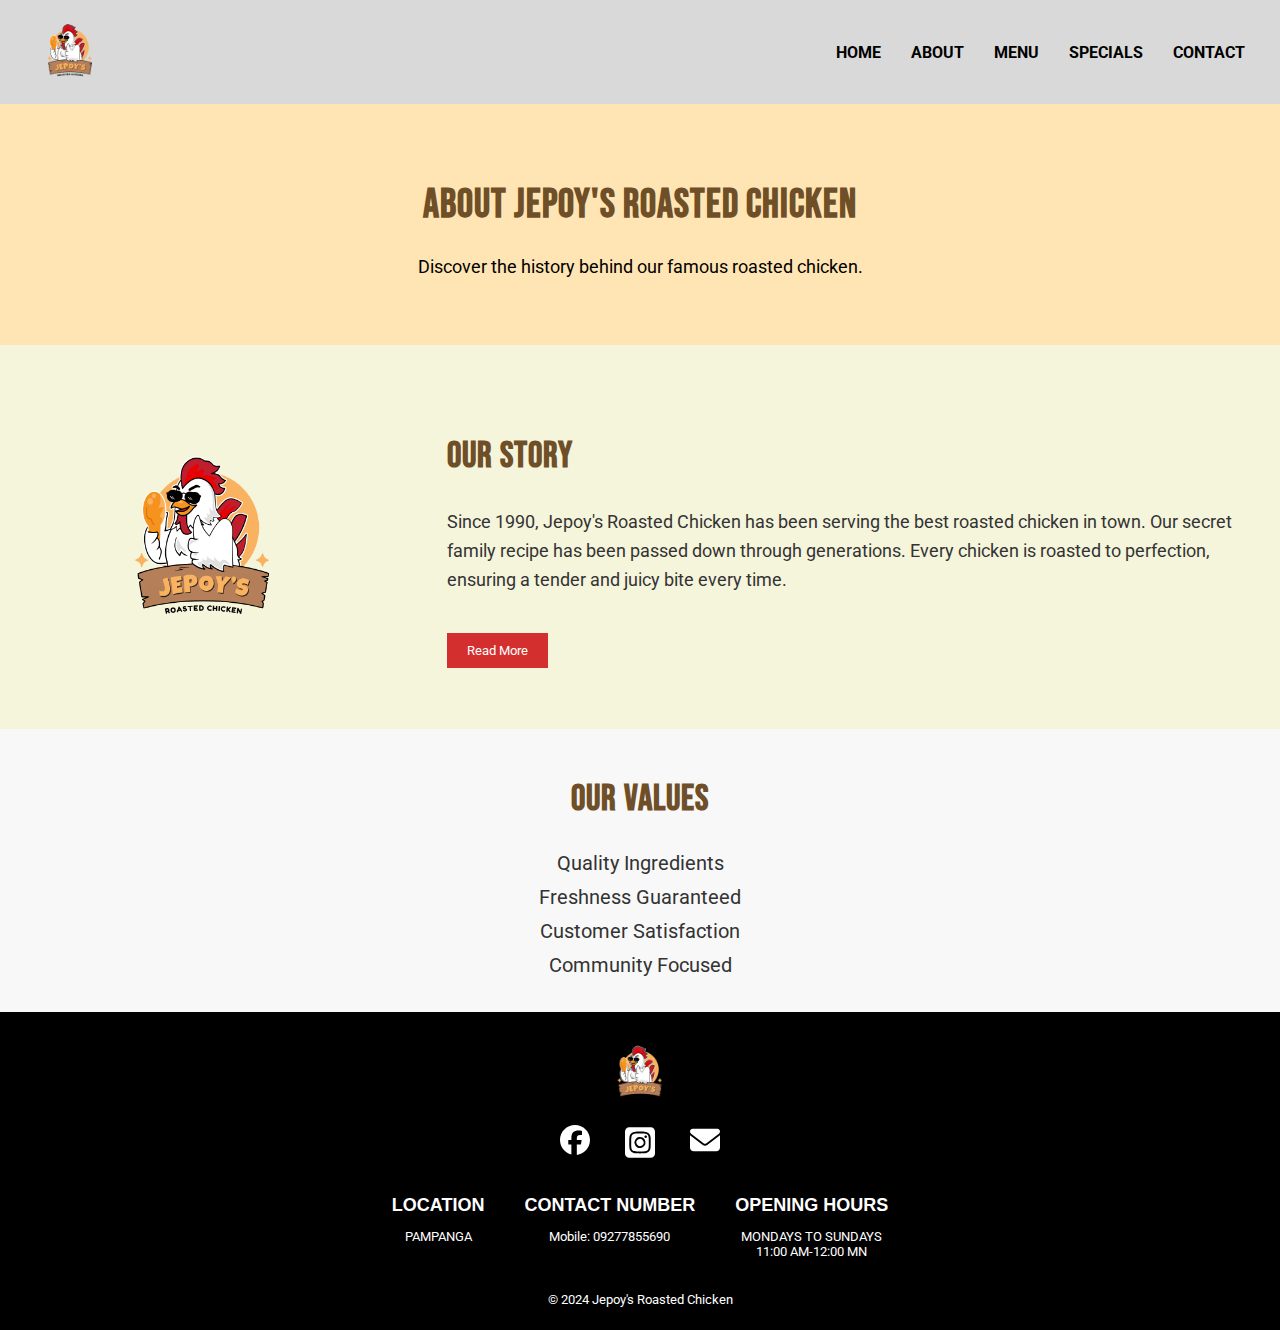
<file: about.html>
<!DOCTYPE html>
<html lang="en">
<head>
    <meta charset="UTF-8">
    <meta name="viewport" content="width=device-width, initial-scale=1.0">
    <link rel="stylesheet" href="css/base.css">
    <link rel="stylesheet" href="css/about.css">
    <title>About | Jepoy's Roasted Chicken</title>
</head>
<body>
    <header class="header">
        <div class="logo">
            <a href="index.html"><img src="img/Logo (2).png" alt="Jepoy's Roasted Chicken logo"></a>
        </div>
        <button class="nav-toggle" aria-label="Toggle navigation">☰</button>
        <nav class="navigation" role="navigation">
            <ul>
                <li><a href="index.html">HOME</a></li>
                <li><a href="about.html">ABOUT</a></li>
                <li><a href="menu.html">MENU</a></li>
                <li><a href="specials.html">SPECIALS</a></li>
                <li><a href="contact.html">CONTACT</a></li>
            </ul>
        </nav>
    </header>
    <main class="about-page">
        <section class="hero">
            <h1>About Jepoy's Roasted Chicken</h1>
            <p>Discover the history behind our famous roasted chicken.</p>
        </section>
    
        <section class="about-content">
            <div class="about-image">
                <img src="img/Logo (2).png" alt="Jepoy's Roasted Chicken Image">
            </div>
            <div class="about-text">
                <h2>Our Story</h2>
                <p id="about-text">
                    Since 1990, Jepoy's Roasted Chicken has been serving the best roasted chicken in town. Our secret family recipe has been passed down through generations. Every chicken is roasted to perfection, ensuring a tender and juicy bite every time.
                    <span id="more-text">
                        What started as a small family business has grown into a beloved restaurant known for its commitment to quality. At Jepoy's, we believe in serving food that brings people together, whether it's for a family dinner or a quick meal with friends. Come visit us and taste the difference that fresh ingredients and a passion for cooking can make.
                    </span>
                </p>
                <button id="read-more-btn" class="read-more-btn">Read More</button>
            </div>
        </section>
    
        <section class="our-values">
            <h2>Our Values</h2>
            <ul>
                <li>Quality Ingredients</li>
                <li>Freshness Guaranteed</li>
                <li>Customer Satisfaction</li>
                <li>Community Focused</li>
            </ul>
        </section>
    </main>    
    <footer>
        <a href="index.html"><img class="foot-logo" src="img/Logo (2).png" alt=""></a>
        
        <div class="icons">
            <a href="https://www.facebook.com/"><img src="img/facebook-brands-solid (2).svg" alt=""></a>
                <a href="https://www.instagram.com/"><img src="img/square-instagram-brands-solid (1).svg" alt=""></a>
                <a href="mailto:adrianjeferson@gmail.com"><img src="img/envelope-solid (1).svg" alt=""></a>
        </div>

        <div class="info">
            <div>
                <h1>LOCATION</h1>
                <p>PAMPANGA</p>
            </div>
            <div>
                <h1>CONTACT NUMBER</h1>
                <p>Mobile: 09277855690</p>
            </div>
            <div>
                <h1>OPENING HOURS</h1>
                <p>MONDAYS TO SUNDAYS <br>11:00 AM-12:00 MN</p>
            </div>
        </div>
        <p>© 2024 Jepoy's Roasted Chicken</p>
    </footer>
    <script src="js/script.js"></script>
</body>
</html>
</file>
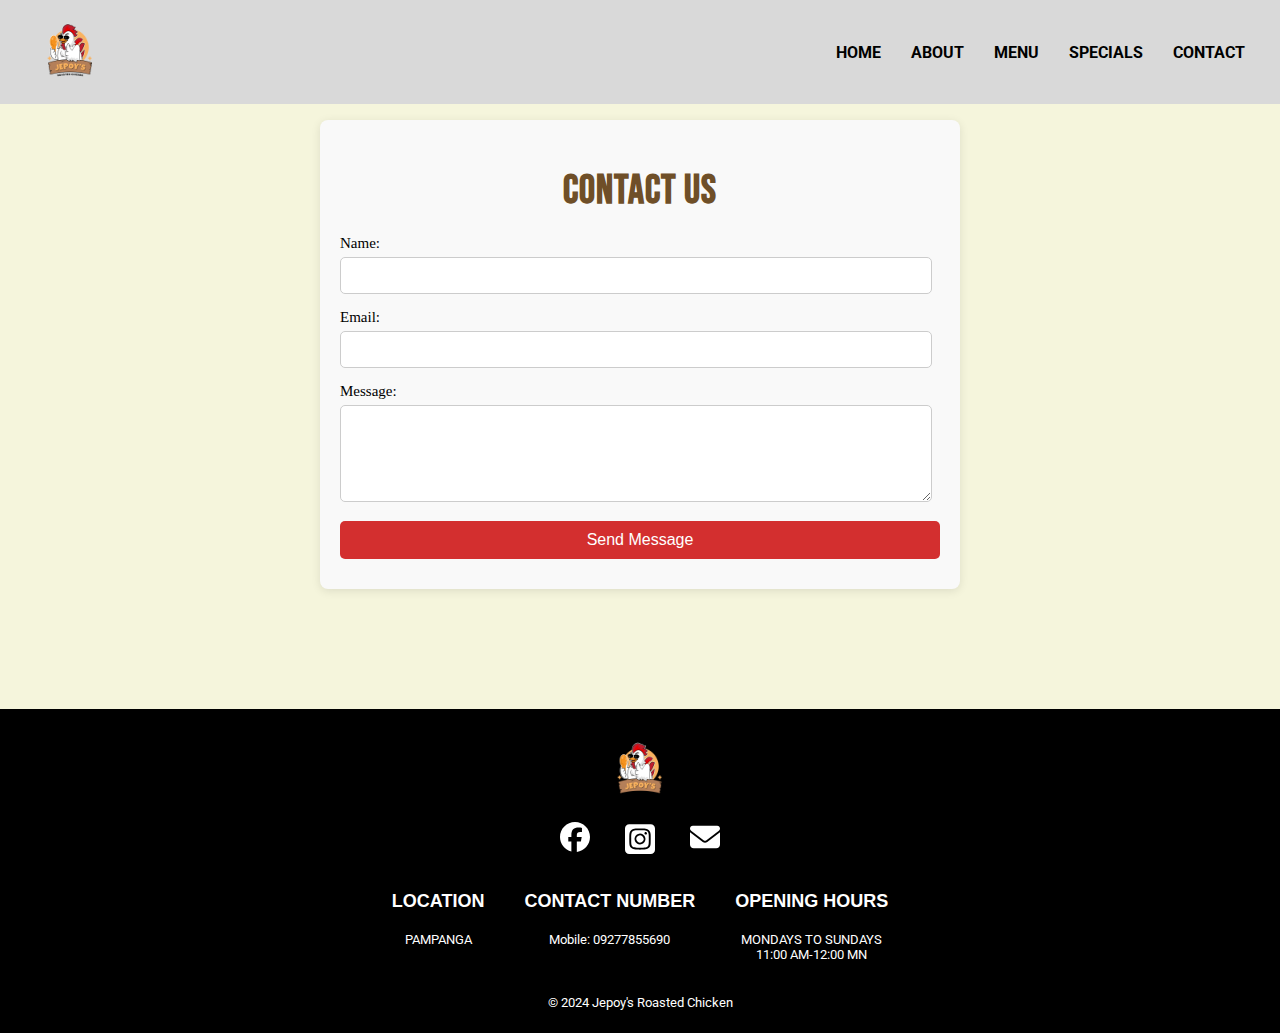
<file: contact.html>
<!DOCTYPE html>
<html>
<head>
    <meta charset="utf-8">
    <meta name="viewport" content="width=device-width, initial-scale=1.0">
    <link rel="stylesheet" href="css/base.css">
    <link rel="stylesheet" href="css/contact.css">
    <title>Contact | Jepoy's Roasted Chicken</title>
</head>
<body>
    <header class="header">
        <div class="logo">
            <a href="index.html"><img src="img/Logo (2).png" alt="Jepoy's Roasted Chicken logo"></a>
        </div>
        <button class="nav-toggle" aria-label="Toggle navigation">☰</button>
        <nav class="navigation" role="navigation">
            <ul>
                <li><a href="index.html">HOME</a></li>
                <li><a href="about.html">ABOUT</a></li>
                <li><a href="menu.html">MENU</a></li>
                <li><a href="specials.html">SPECIALS</a></li>
                <li><a href="contact.html">CONTACT</a></li>
            </ul>
        </nav>
    </header>
    <main>
        <div class="contact-container">
            <h1>Contact Us</h1>
            <form id="contact-form">
                <div class="form-group">
                    <label for="name">Name:</label>
                    <input type="text" id="name" required>
                </div>
                <div class="form-group">
                    <label for="email">Email:</label>
                    <input type="email" id="email" required>
                </div>
                <div class="form-group">
                    <label for="message">Message:</label>
                    <textarea id="message" rows="5" required></textarea>
                </div>
                <button type="submit">Send Message</button>
                <div id="form-message" class="form-message"></div>
            </form>
        </div>
    </main>
    <footer>
        <a href="index.html"><img class="foot-logo" src="img/Logo (2).png" alt=""></a>
        
        <div class="icons">
            <a href="https://www.facebook.com/"><img src="img/facebook-brands-solid (2).svg" alt=""></a>
            <a href="https://www.instagram.com/"><img src="img/square-instagram-brands-solid (1).svg" alt=""></a>
            <a href="mailto:adrianjeferson@gmail.com"><img src="img/envelope-solid (1).svg" alt=""></a>
        </div>

        <div class="info">
            <div>
                <h1>LOCATION</h1>
                <p>PAMPANGA</p>
            </div>
            <div>
                <h1>CONTACT NUMBER</h1>
                <p>Mobile: 09277855690</p>
            </div>
            <div>
                <h1>OPENING HOURS</h1>
                <p>MONDAYS TO SUNDAYS <br>11:00 AM-12:00 MN</p>
            </div>
        </div>
        <p>© 2024 Jepoy's Roasted Chicken</p>
    </footer>
    <script src="js/script.js"></script>
    <script src="js/contact.js"></script>
</body>
</html>
</file>
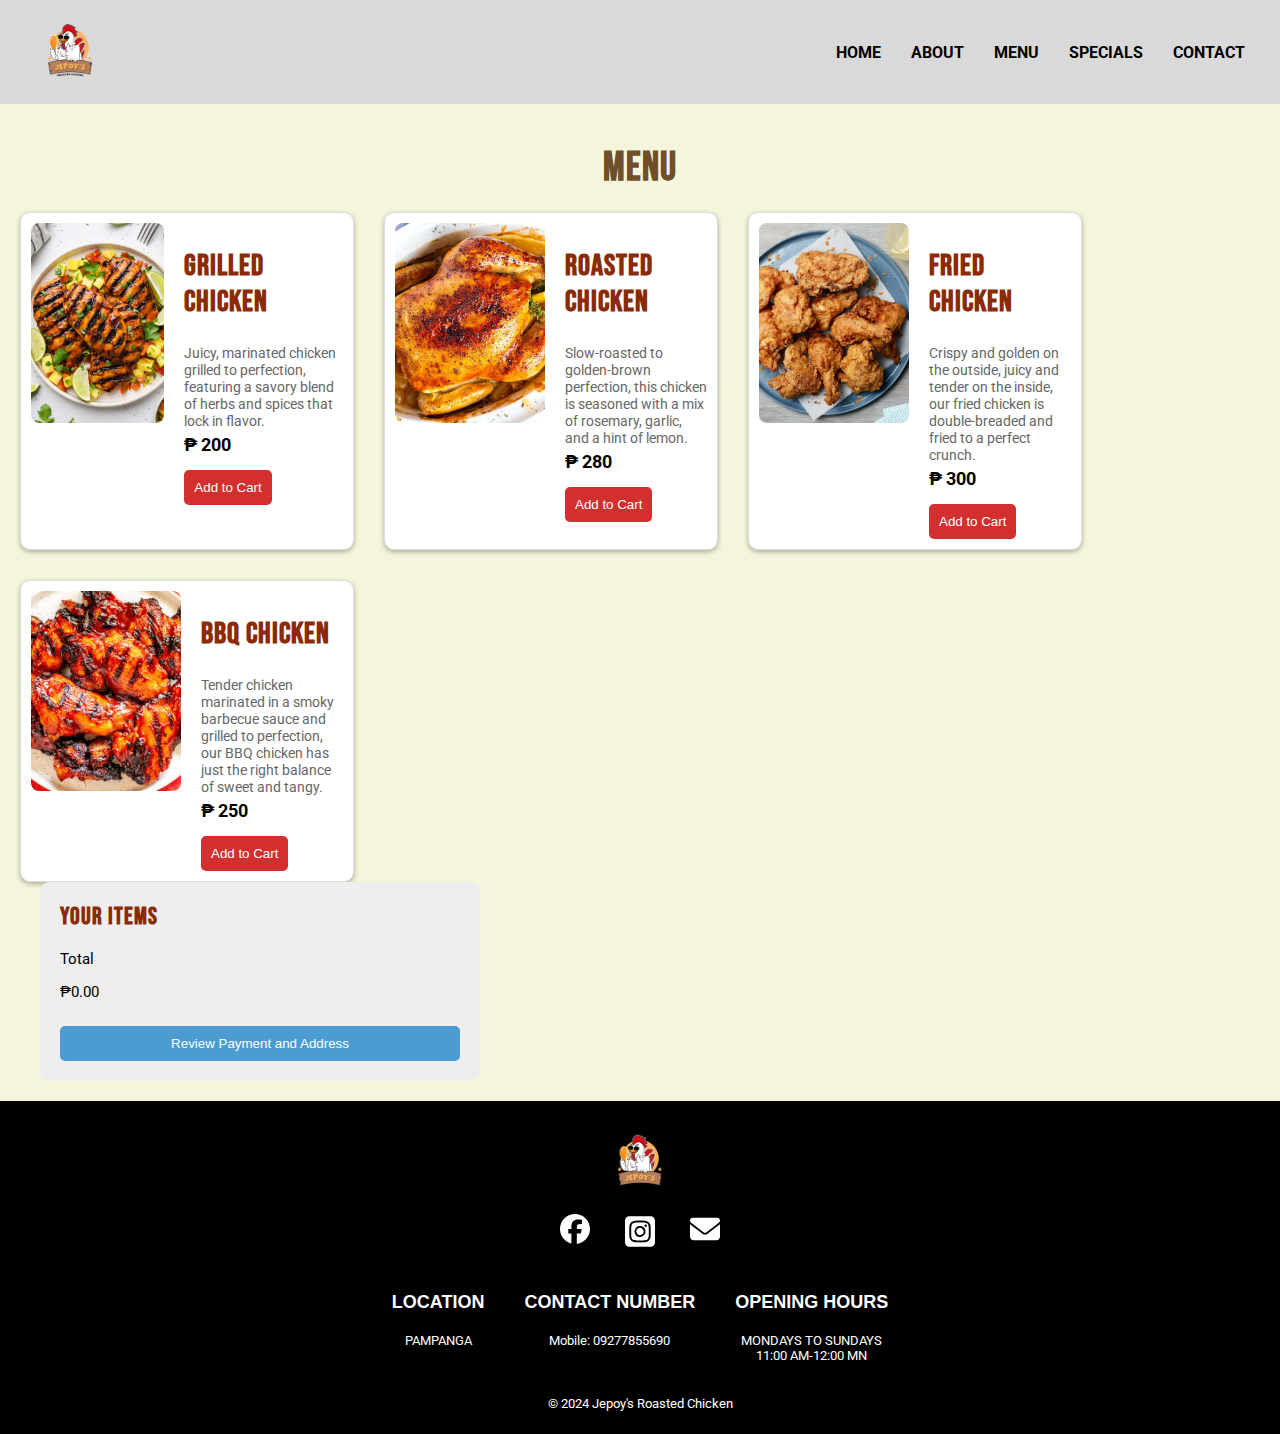
<file: menu.html>
<!DOCTYPE html>
<html lang="en">
<head>
    <meta charset="UTF-8">
    <meta name="viewport" content="width=device-width, initial-scale=1.0">
    <link rel="stylesheet" href="css/base.css">
    <link rel="stylesheet" href="css/menu.css">
    <title>Menu | Jepoy's Roasted Chicken</title>
</head>
<body>
    <header class="header">
        <div class="logo">
            <a href="index.html"><img src="img/Logo (2).png" alt="Jepoy's Roasted Chicken logo"></a>
        </div>
        <button class="nav-toggle" aria-label="Toggle navigation">☰</button>
        <nav class="navigation" role="navigation">
            <ul>
                <li><a href="index.html">HOME</a></li>
                <li><a href="about.html">ABOUT</a></li>
                <li><a href="menu.html">MENU</a></li>
                <li><a href="specials.html">SPECIALS</a></li>
                <li><a href="contact.html">CONTACT</a></li>
            </ul>
        </nav>
    </header>
    <main>
        <div class="menu-container">
            <h1>Menu</h1>
            <div class="menu-layout">
                <div class="menu-items">
                    <!-- Menu items -->
                    <div class="menu-item">
                        <img src="img/menu_1_picture.png" alt="Grilled Chicken dish" class="menu-image">
                        <div class="item-details">
                            <h2>Grilled Chicken</h2>
                            <p>Juicy, marinated chicken grilled to perfection, featuring a savory blend of herbs and spices that lock in flavor.</p>
                            <p class="price">₱ 200</p>
                            <button class="add-to-cart">Add to Cart</button>
                        </div>
                    </div>
                    <div class="menu-item">
                        <img src="img/menu_2_picture.png" alt="Roasted Chicken dish" class="menu-image">
                        <div class="item-details">
                            <h2>Roasted Chicken</h2>
                            <p>Slow-roasted to golden-brown perfection, this chicken is seasoned with a mix of rosemary, garlic, and a hint of lemon.</p>
                            <p class="price">₱ 280</p>
                            <button class="add-to-cart">Add to Cart</button>
                        </div>
                    </div>
                    <div class="menu-item">
                        <img src="img/menu_3_picture.png" alt="Fried Chicken dish" class="menu-image">
                        <div class="item-details">
                            <h2>Fried Chicken</h2>
                            <p>Crispy and golden on the outside, juicy and tender on the inside, our fried chicken is double-breaded and fried to a perfect crunch.</p>
                            <p class="price">₱ 300</p>
                            <button class="add-to-cart">Add to Cart</button>
                        </div>
                    </div>
                    <div class="menu-item">
                        <img src="img/menu_4_picture.png" alt="BBQ Chicken dish" class="menu-image">
                        <div class="item-details">
                            <h2>BBQ Chicken</h2>
                            <p>Tender chicken marinated in a smoky barbecue sauce and grilled to perfection, our BBQ chicken has just the right balance of sweet and tangy.</p>
                            <p class="price">₱ 250</p>
                            <button class="add-to-cart">Add to Cart</button>
                        </div>
                    </div>
                    <!-- Add more menu items as needed -->
                </div>
                <div class="cart">
                    <h2>Your Items</h2>
                    <div class="cart-items"></div> <!-- This will hold the cart items -->
                    <div class="cart-total">
                        <p>Total</p>
                        <p class="total-price">₱0.00</p>
                    </div>
                    <div class="checkout-container"> <!-- Checkout button inside cart -->
                        <button class="checkout">Review Payment and Address</button>
                    </div>
                </div>
            </div>
        </div>
    </main>
    <footer>
        <a href="index.html"><img class="foot-logo" src="img/Logo (2).png" alt=""></a>
        
        <div class="icons">
            <a href="https://www.facebook.com/"><img src="img/facebook-brands-solid (2).svg" alt=""></a>
                <a href="https://www.instagram.com/"><img src="img/square-instagram-brands-solid (1).svg" alt=""></a>
                <a href="mailto:adrianjeferson@gmail.com"><img src="img/envelope-solid (1).svg" alt=""></a>
        </div>

        <div class="info">
            <div>
                <h1>LOCATION</h1>
                <p>PAMPANGA</p>
            </div>
            <div>
                <h1>CONTACT NUMBER</h1>
                <p>Mobile: 09277855690</p>
            </div>
            <div>
                <h1>OPENING HOURS</h1>
                <p>MONDAYS TO SUNDAYS <br>11:00 AM-12:00 MN</p>
            </div>
        </div>
        <p>© 2024 Jepoy's Roasted Chicken</p>
    </footer>
    <script src="js/script.js"></script>
</body>
</html>
</file>
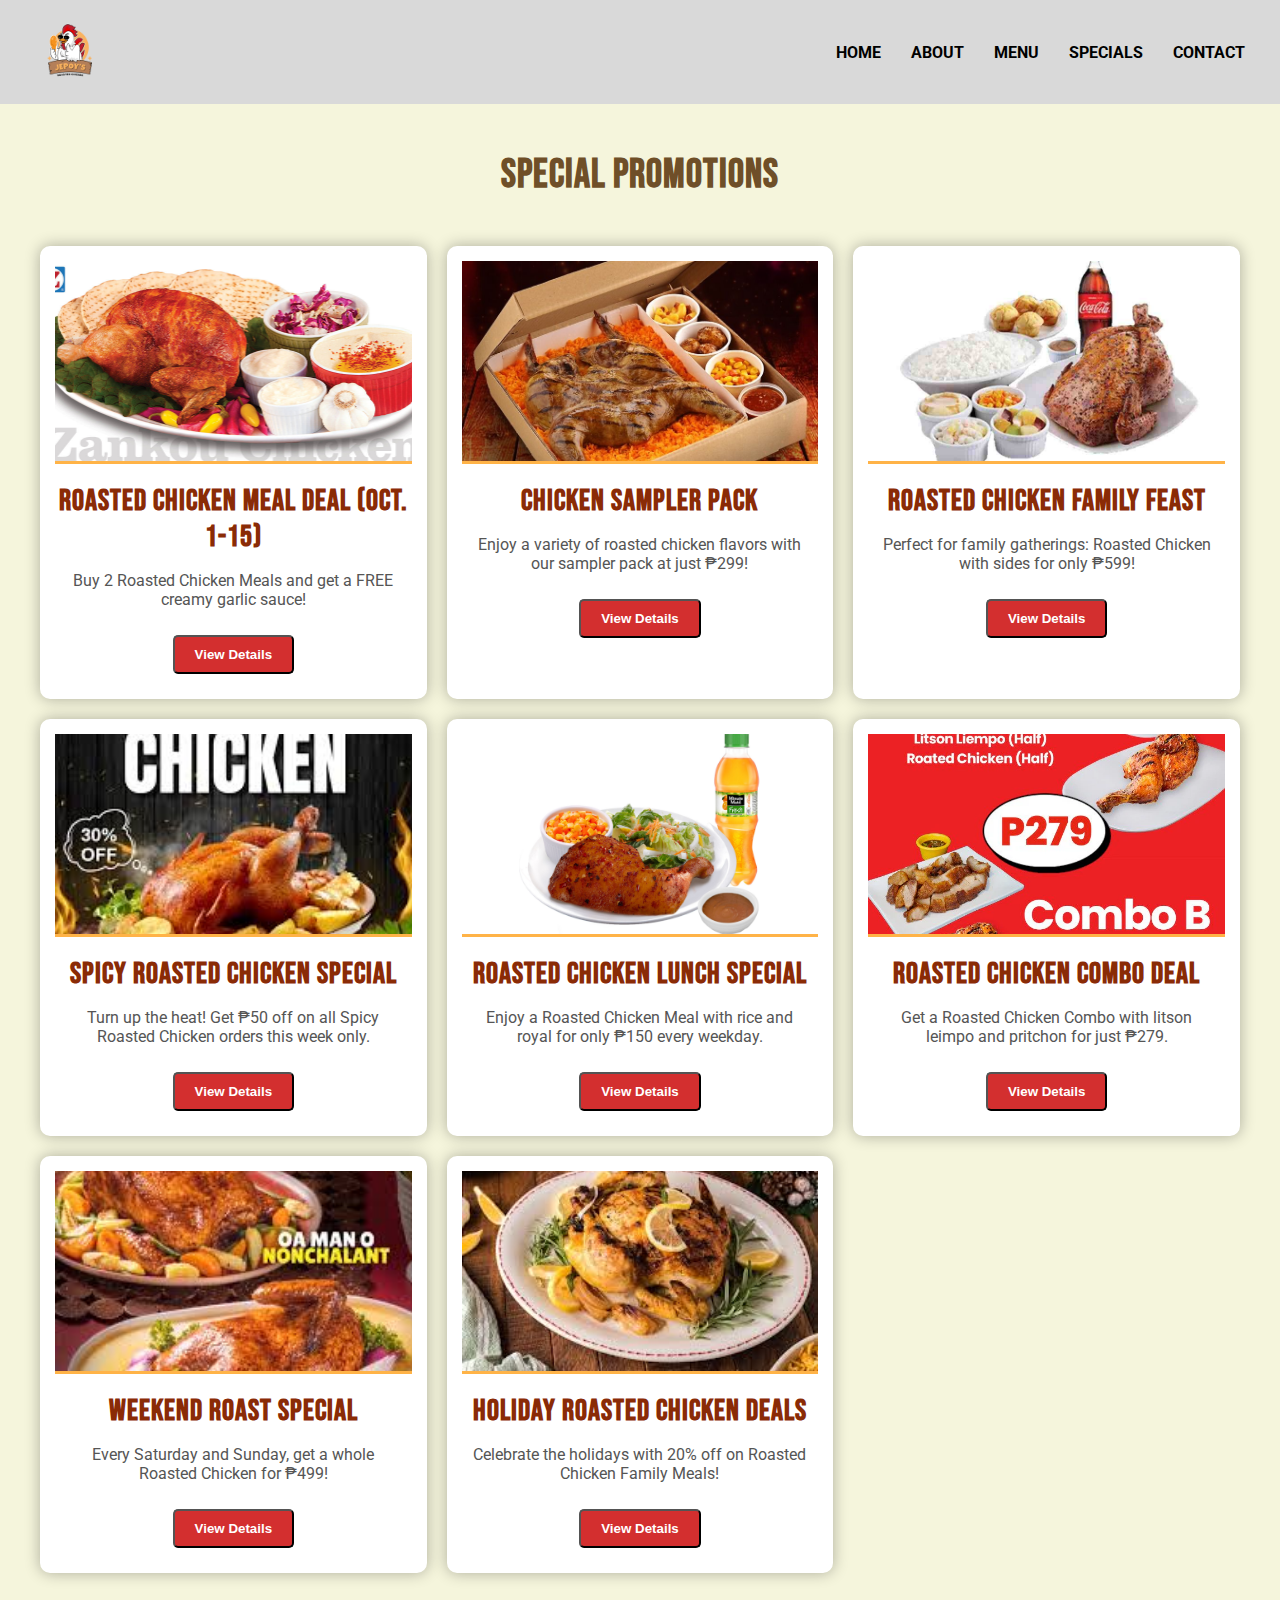
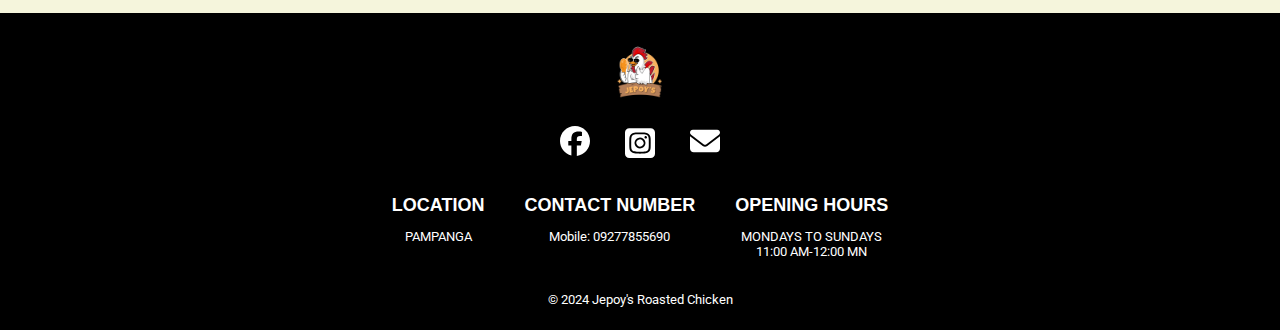
<file: specials.html>
<!DOCTYPE html>
<html lang="en">
<head>
    <meta charset="UTF-8">
    <meta name="viewport" content="width=device-width, initial-scale=1.0">
    <link rel="stylesheet" href="css/base.css">
    <link rel="stylesheet" href="css/specials.css">
    <title>Specials | Jepoy's Roasted Chicken</title>
</head>
<body>
    <header class="header">
        <div class="logo">
            <a href="index.html"><img src="img/Logo (2).png" alt="Jepoy's Roasted Chicken logo"></a>
        </div>
        <button class="nav-toggle" aria-label="Toggle navigation">☰</button>
        <nav class="navigation" role="navigation">
            <ul>
                <li><a href="index.html">HOME</a></li>
                <li><a href="about.html">ABOUT</a></li>
                <li><a href="menu.html">MENU</a></li>
                <li><a href="specials.html">SPECIALS</a></li>
                <li><a href="contact.html">CONTACT</a></li>
            </ul>
        </nav>
    </header>
    <main>
        <section id="specials">
            <h1>Special Promotions</h1>
            <div class="promos-grid">
    
                <div class="promo-card">
                    <img src="img/promo1.jpg" alt="Roasted Chicken Meal">
                    <h2>Roasted Chicken Meal Deal (Oct. 1-15)</h2>
                    <p>Buy 2 Roasted Chicken Meals and get a FREE creamy garlic sauce! 
                        <span class="more-text">
                            Enjoy a delightful meal with our Roasted Chicken Meal Deal. Buy 2 Roasted Chicken Meals and receive a FREE creamy garlic sauce! Perfect for sharing with family or friends, this deal is all about flavor and satisfaction. Available for a limited time only!
                        </span>
                    </p>
                    <button class="read-more-btn">View Details</button>
                </div>
        
                <div class="promo-card">
                    <img src="img/promo2.jpg" alt="Chicken Sampler">
                    <h2>Chicken Sampler Pack</h2>
                    <p>Enjoy a variety of roasted chicken flavors with our sampler pack at just ₱299!
                        <span class="more-text">
                            Dive into a feast of flavors with our Chicken Sampler Pack! This pack includes a variety of our signature roasted chicken flavors, perfectly cooked and seasoned. Ideal for gatherings or a cozy night in, enjoy the taste of Jepoy's in one delicious pack for just ₱299!
                        </span>
                    </p>
                    <button class="read-more-btn">View Details</button>
                </div>
            
    
                <div class="promo-card">
                    <img src="img/promo3.jpg" alt="Family Feast">
                    <h2>Roasted Chicken Family Feast</h2>
                    <p>Perfect for family gatherings: Roasted Chicken with sides for only ₱599!
                        <span class="more-text">
                            Bring the family together with our Roasted Chicken Family Feast! This hearty meal includes a whole roasted chicken, 3 large sides of your choice, and a delicious dessert. Perfect for family gatherings, this feast will satisfy everyone's cravings while creating lasting memories.
                        </span>
                    </p>
                    <button class="read-more-btn">View Details</button>
                </div>
            
    
                <div class="promo-card">
                    <img src="img/promo4.jpg" alt="Spicy Roasted Chicken">
                    <h2>Spicy Roasted Chicken Special</h2>
                    <p>Turn up the heat! Get ₱50 off on all Spicy Roasted Chicken orders this week only.
                        <span class="more-text">
                            For those who crave a little heat, our Spicy Roasted Chicken Special is just for you! This dish features a perfectly roasted chicken marinated in our secret spicy blend, guaranteed to tantalize your taste buds. Pair it with your favorite side for an unforgettable meal!
                        </span>
                    </p>
                    <button class="read-more-btn">View Details</button>
                </div>
            
    
                <div class="promo-card">
                    <img src="img/promo5.jpg" alt="Lunch Special">
                    <h2>Roasted Chicken Lunch Special</h2>
                    <p>Enjoy a Roasted Chicken Meal with rice and royal for only ₱150 every weekday.
                        <span class="more-text">
                            Make lunchtime delicious with our Roasted Chicken Lunch Special! Enjoy a quarter of our juicy roasted chicken served with rice and a refreshing side salad. This special is perfect for a quick and satisfying lunch that will keep you energized throughout the day.
                        </span>
                    </p>
                    <button class="read-more-btn">View Details</button>
                </div>
            
                <div class="promo-card">
                    <img src="img/promo6.jpg" alt="Roasted Chicken Combo With litson leimpo">
                    <h2>Roasted Chicken Combo Deal</h2>
                    <p>Get a Roasted Chicken Combo with litson leimpo and pritchon for just ₱279.
                        <span class="more-text">
                            Our Roasted Chicken Combo Deal is perfect for chicken lovers! Get a quarter chicken, a side of your choice, and a drink for an unbeatable price. Ideal for a quick meal on the go, this combo ensures you get a delicious bite without breaking the bank.
                        </span>
                    </p>
                    <button class="read-more-btn">View Details</button>
                </div>
            
    
                <div class="promo-card">
                    <img src="img/promo7.jpg" alt="Weekend Roast Special">
                    <h2>Weekend Roast Special</h2>
                    <p>Every Saturday and Sunday, get a whole Roasted Chicken for ₱499!
                        <span class="more-text">
                            Make your weekends special with our Weekend Roast Special! Enjoy a mouth-watering whole roasted chicken with all the trimmings, including two sides and a dessert for the perfect family meal. Spend quality time with loved ones over a hearty, delicious feast!
                        </span>
                    </p>
                    <button class="read-more-btn">View Details</button>
                </div>
            
    
                <div class="promo-card">
                    <img src="img/promo8.jpg" alt="Holiday Roasted Chicken">
                    <h2>Holiday Roasted Chicken Deals</h2>
                    <p>Celebrate the holidays with 20% off on Roasted Chicken Family Meals!
                        <span class="more-text">
                            Celebrate the festive season with our Holiday Roasted Chicken Deals! Treat your family and friends to our succulent roasted chicken paired with seasonal sides and desserts. Available for a limited time during the holidays, these deals will make your celebrations even more memorable!
                        </span>
                    </p>
                    <button class="read-more-btn">View Details</button>
                </div>
            </div>
        </section>
    </main>
    <footer>
        <a href="index.html"><img class="foot-logo" src="img/Logo (2).png" alt=""></a>
        
        <div class="icons">
            <a href="https://www.facebook.com/"><img src="img/facebook-brands-solid (2).svg" alt=""></a>
                <a href="https://www.instagram.com/"><img src="img/square-instagram-brands-solid (1).svg" alt=""></a>
                <a href="mailto:adrianjeferson@gmail.com"><img src="img/envelope-solid (1).svg" alt=""></a>
        </div>

        <div class="info">
            <div>
                <h1>LOCATION</h1>
                <p>PAMPANGA</p>
            </div>
            <div>
                <h1>CONTACT NUMBER</h1>
                <p>Mobile: 09277855690</p>
            </div>
            <div>
                <h1>OPENING HOURS</h1>
                <p>MONDAYS TO SUNDAYS <br>11:00 AM-12:00 MN</p>
            </div>
        </div>
        <p>© 2024 Jepoy's Roasted Chicken</p>
    </footer>
    <script src="js/script.js"></script>
</body>
</html>
</file>
<file: css/base.css>
@import url('https://fonts.googleapis.com/css?family=Bebas+Neue');
@import url('https://fonts.googleapis.com/css?family=Roboto');

body {
    width: 100%;
    margin: 0;
    background-color: #F5F5DC;
    color: black;
}

body p, a{
    font-family: 'Roboto', serif;
}

.header {
    display: flex;
    align-items: center;
    justify-content: space-between;
    background-color: #D9D9D9;
    position: fixed;
    top: 0;
    left: 0;
    width: 100%;
    z-index: 1000;
}

.nav-toggle {
    display: none; 
    background: none;
    border: none;
    font-size: 30px;
    cursor: pointer;
}

.logo img{
    height: 100px;
    padding-left: 20px;
}

.navigation {
    margin: 0;
    padding-right: 20px;
}

.navigation ul {
    list-style: none;
    margin: 0;
    display: flex;
    flex-wrap: wrap;
}

.navigation li{
    margin: 0 15px;
}

.navigation li a {
    text-decoration: none;
    color: black;
    font-weight: bold;
}

.navigation li:hover a {
    border-bottom: solid 1px;
}

main{
    font-size: 15px;
    margin-top: 104px;
}

main h1{
    font-family: 'Bebas Neue', sans-serif;
    font-size: 40px;
    letter-spacing: 1px;
    color: #6F4F28;
}

main h2{
    font-family: 'Bebas Neue', Times, serif;
    font-size: 30px;
    letter-spacing: 1px;
    color: #8a2b06;
}

footer{
    background-color: black;
    color: white;
    font-family: Arial, Helvetica, sans-serif;
    font-size: 13px;
    padding: 10px;
    text-align: center;
}

.foot-logo{
    display: inline-block;
    margin: 0 auto;
    width: 100px;
}

.icons{
    display: flex;
    gap: 35px;
    justify-content: center;
}

.icons img{
    width: 30px;
    transition: transform 0.3s;
}

.icons img:hover {
    transform: scale(1.1);
}

.info{
    display: flex;
    gap: 40px;
    justify-content: center;
    margin: 20px auto;
    flex-wrap: wrap;
}

.info h1{
    font-size: 18px;
}

@media (max-width: 768px) {
    main{
        margin-top: 104px;
    }
    
    .logo img {
        height: 80px;
    }

    .header {
        padding: 10px;
    }

    .navigation {
        display: none; 
        position: absolute;
        top: 100%;
        left: 0;
        width: 100%;
        background-color: #D9D9D9;
        text-align: center;
    }

    .navigation ul {
        flex-direction: column;
        padding: 0;
    }

    .navigation ul li {
        padding: 1rem 0;
    }

    .nav-toggle {
        display: block;
        padding-right: 20px;
    }

    .navigation.active {
        display: block;
    }


    main h1 {
        font-size: 30px;
    }

    main h2 {
        font-size: 24px;
    }

    .icons img {
        width: 25px;
    }

    .info {
        flex-direction: column;
    }

    .info h1 {
        font-size: 16px;
    }
}

@media (max-width: 480px) {
    main{
        margin-top: 94px;
    }

    .logo img {
        padding-left: 10px;
        height: 70px;
    }
    
    .header {
        padding: 10px;
    }

    .nav-toggle {
        display: block;
    }

    .navigation {
        display: none; 
        flex-direction: column;
    }

    .header.open .navigation {
        display: flex; 
    }

    .navigation li {
        margin: 10px 0;
    }

    main h1 {
        font-size: 24px;
    }

    main h2 {
        font-size: 20px;
    }

    .icons img {
        width: 20px;
    }

    .info h1 {
        font-size: 14px;
    }

    footer{
        font-size: 12px;
    }
}
</file>
<file: css/about.css>
.hero {
    text-align: center;
    background-color: #ffe5b4;
    padding: 50px 20px;
    margin-bottom: 40px;
}

.hero h1 {
    font-family: 'Bebas Neue', sans-serif;
}

.hero p {
    font-family: 'Roboto', serif;
    font-size: 18px;
}

.about-content {
    display: flex;
    flex-wrap: wrap;
    align-items: center;
    margin-bottom: 40px;
}

.about-image {
    flex: 1;
    padding-right: 20px;
    text-align: center;
}

.about-image img {
    max-width: 300px;
    height: auto;
    border-radius: 10px;
}

.about-text {
    flex: 2;
    padding: 20px;
}

.about-text h2 {
    font-family: 'Bebas Neue', sans-serif;
    font-size: 36px;
    color: #6F4F28;
}

.about-text p {
    font-family: 'Roboto', sans-serif;
    font-size: 18px;
    line-height: 1.6;
    color: #333;
}

#more-text {
    display: none;
}

.read-more-btn {
    font-family: 'Roboto', sans-serif;
    background-color: #d32f2f;
    color: white;
    border: none;
    padding: 10px 20px;
    cursor: pointer;
    margin-top: 20px;
}

.read-more-btn:hover {
    background-color: #a62828;
}

.our-values {
    background-color: #f8f8f8;
    padding: 20px;
    text-align: center;
}

.our-values h2 {
    font-family: 'Bebas Neue', sans-serif;
    font-size: 36px;
    color: #6F4F28;
}

.our-values ul {
    list-style: none;
    padding: 0;
}

.our-values li {
    font-family: 'Roboto', sans-serif;
    font-size: 20px;
    color: #333;
    margin: 10px 0;
}

/* Responsive Styles */
@media (max-width: 768px) {
    .about-content {
        flex-direction: column;
    }

    .about-image, .about-text {
        padding: 0;
        text-align: center;
    }

    .about-text {
        padding: 20px;
    }
}
</file>
<file: css/contact.css>
.contact-container {
    max-width: 600px; /* Limit width of the contact form */
    margin: 120px auto; /* Center form horizontally */
    padding: 20px; /* Add some padding */
    background-color: #f9f9f9; /* Light background for form */
    border-radius: 8px; /* Rounded corners */
    box-shadow: 0 2px 10px rgba(0, 0, 0, 0.1); /* Shadow for depth */
}

h1 {
    text-align: center; /* Center the header */
    margin-bottom: 20px; /* Space below header */
}

.form-group {
    margin-bottom: 15px; /* Space between form elements */
}

label {
    display: block; /* Block label to make it take full width */
    margin-bottom: 5px; /* Space below label */
}

input[type="text"],
input[type="email"],
textarea {
    width: 95%; /* Full width input fields */
    padding: 10px; /* Padding inside fields */
    border: 1px solid #ccc; /* Border color */
    border-radius: 5px; /* Rounded corners */
}

main button {
    width: 100%; /* Full width button */
    padding: 10px; /* Padding inside button */
    background-color: #d32f2f; /* Green background */
    color: white; /* White text */
    border: none; /* No border */
    border-radius: 5px; /* Rounded corners */
    cursor: pointer; /* Pointer on hover */
    font-size: 16px; /* Font size */
}

main button:hover {
    background-color: #a62828; /* Darker green on hover */
}

.form-message {
    margin-top: 10px; /* Space above message */
    text-align: center; /* Center the message */
    color: #28a745; /* Red color for error messages */
}
</file>
<file: css/menu.css>
.menu-container {
    padding: 20px;
}

h1 {
    text-align: center;
    margin: 20px 0;
}

.menu-layout {
    display: flex; /* Create a flex container for layout */
    flex-wrap: wrap; /* Allow wrapping of items */
    justify-content: space-between; /* Space items evenly */
}

.menu-items {
    display: grid;
    grid-template-columns: repeat(auto-fill, minmax(300px, 1fr)); /* Responsive grid */
    gap: 30px; /* Space between menu items */

}

.menu-item {
    display: flex; /* Use flexbox for side-by-side layout */
    background-color: white; /* Light Yellow for menu items */
    border: 1px solid #ddd;
    border-radius: 10px;
    padding: 10px;
    box-shadow: 0 2px 5px rgba(0, 0, 0, 0.3);
    transition: transform 0.3s ease, box-shadow 0.3s ease;
}

.menu-item:hover {
    transform: translateY(-5px); /* Subtle hover lift effect */
    box-shadow: 0 6px 15px rgba(0, 0, 0, 0.2); /* Enhanced shadow on hover */
}

.menu-image {
    width: 150px; /* Fixed width for images */
    height: 200px; /* Keep aspect ratio */
    object-fit: cover; /* Cover image without distortion */
    margin-right: 20px; /* Space between image and details */
    border-radius: 8px; /* Rounded corners for images */
    transition: transform 0.3s ease; /* Smooth image transition */
}

.menu-image:hover {
    transform: scale(1.05); /* Slight zoom effect on image hover */
}

.item-details {
    flex-grow: 1; /* Allow details to fill available space */
}

.item-details p {
    margin: 5px 0;
    font-size: 0.9rem; /* Font size for description */
    color:#666;
}

.item-details .price {
    font-weight: bold;
    font-size: 1.1rem; /* Larger size for price */
    color: black;
}

.add-to-cart {
    background-color: #d32f2f; /* Crimson Red for buttons */
    color: white;
    border: none;
    padding: 10px;
    margin-top: 10px;
    cursor: pointer;
    border-radius: 5px;
    transition: background-color 0.3s; /* Add transition for hover effect */
}

.add-to-cart:hover {
    background-color: #a62828; /* Darker red on hover */
}

.cart {
    background-color: #eee; /* Light Gray for cart */
    border-radius: 10px;
    padding: 20px;
    width: 100%; /* Full width for cart */
    max-width: 400px; /* Max width for cart section */
    margin-left: 20px; /* Space from menu items */
    flex-shrink: 0; /* Prevent shrinking */
}

.cart h2 {
    margin-top: 0;
    font-size: 1.5rem;
}

.cart-item {
    display: flex;
    align-items: center;
    margin-bottom: 10px;
}

.cart-item img {
    width: 80px;
    height: 80px;
    border-radius: 5px; /* Rounded corners for cart item images */
}

.cart-details {
    margin-left: 10px; /* Space between image and details */
    flex-grow: 1; /* Allow details to fill available space */
}

.cart-details h3 {
    margin: 0;
}

.quantity {
    display: flex;
    align-items: center;
}

.quantity button {
    background-color: #d32f2f; /* Crimson Red for buttons */
    color: white;
    border: none;
    padding: 5px;
    cursor: pointer;
    border-radius: 5px;
}

/* Checkout Button Styles */
.checkout-container {
    display: flex;
    flex-direction: column; /* Stack checkout button below cart */
    margin-top: 10px; /* Add margin to separate from cart */
}

.checkout {
    background-color: #4B9CD3; /* Sky Blue for checkout button */
    color: white;
    border: none;
    padding: 10px;
    margin-top: 10px;
    cursor: pointer;
    border-radius: 5px;
    transition: background-color 0.3s; /* Add transition for hover effect */
}

.checkout:hover {
    background-color: #2A9D8F; /* Darker turquoise on hover */
}

/* Media Queries */
@media (max-width: 768px) {
    .menu-layout {
        flex-direction: column; /* Stack layout on smaller screens */
    }

    .cart {
        margin-left: 0; /* Remove left margin on smaller screens */
        margin-top: 20px; /* Add top margin on smaller screens */
    }

    .checkout-container {
        margin-top: 10px; /* Add margin on smaller screens */
    }
}

/* Additional Styles for Extra Small Screens */
@media (max-width: 480px) {
    .cart {
        width: 100%; /* Full width for cart on extra small screens */
        margin: 0; /* Remove margin */
        padding: 10px; /* Reduce padding */
    }

    .checkout {
        padding: 8px; /* Reduce padding for checkout button */
    }
}
</file>
<file: css/specials.css>
#specials {
    text-align: center;
    padding: 20px;
}

.promos-grid {
    display: grid;
    grid-template-columns: repeat(auto-fit, minmax(300px, 1fr));
    gap: 20px;
    padding: 20px;
}

.promo-card {
    background-color: #fff;
    border-radius: 10px;
    box-shadow: 0 0 15px rgba(0, 0, 0, 0.3);
    text-align: center;
    overflow: hidden;
    transition: transform 0.3s ease;
    padding: 15px;
}

.promo-card img {
    width: 100%;
    height: 200px;
    object-fit: cover;
    border-bottom: 3px solid #ffb347;
}

.promo-card h2 {
    margin: 15px 0;
    color: #8a2b06;
}

.promo-card p {
    font-size: 16px;
    padding: 0 10px;
    color: #555;
}

.read-more-btn {
    display: inline-block;
    padding: 10px 20px;
    margin: 10px;
    background-color: #d32f2f; 
    color: white;
    text-decoration: none;
    border-radius: 5px;
    font-weight: bold;
    transition: background-color 0.3s ease;
}

.read-more-btn:hover {
    background-color: #a62828; 
}

.promo-card:hover {
    transform: scale(1.05);
}

.more-text {
    display: none;
}
</file>
